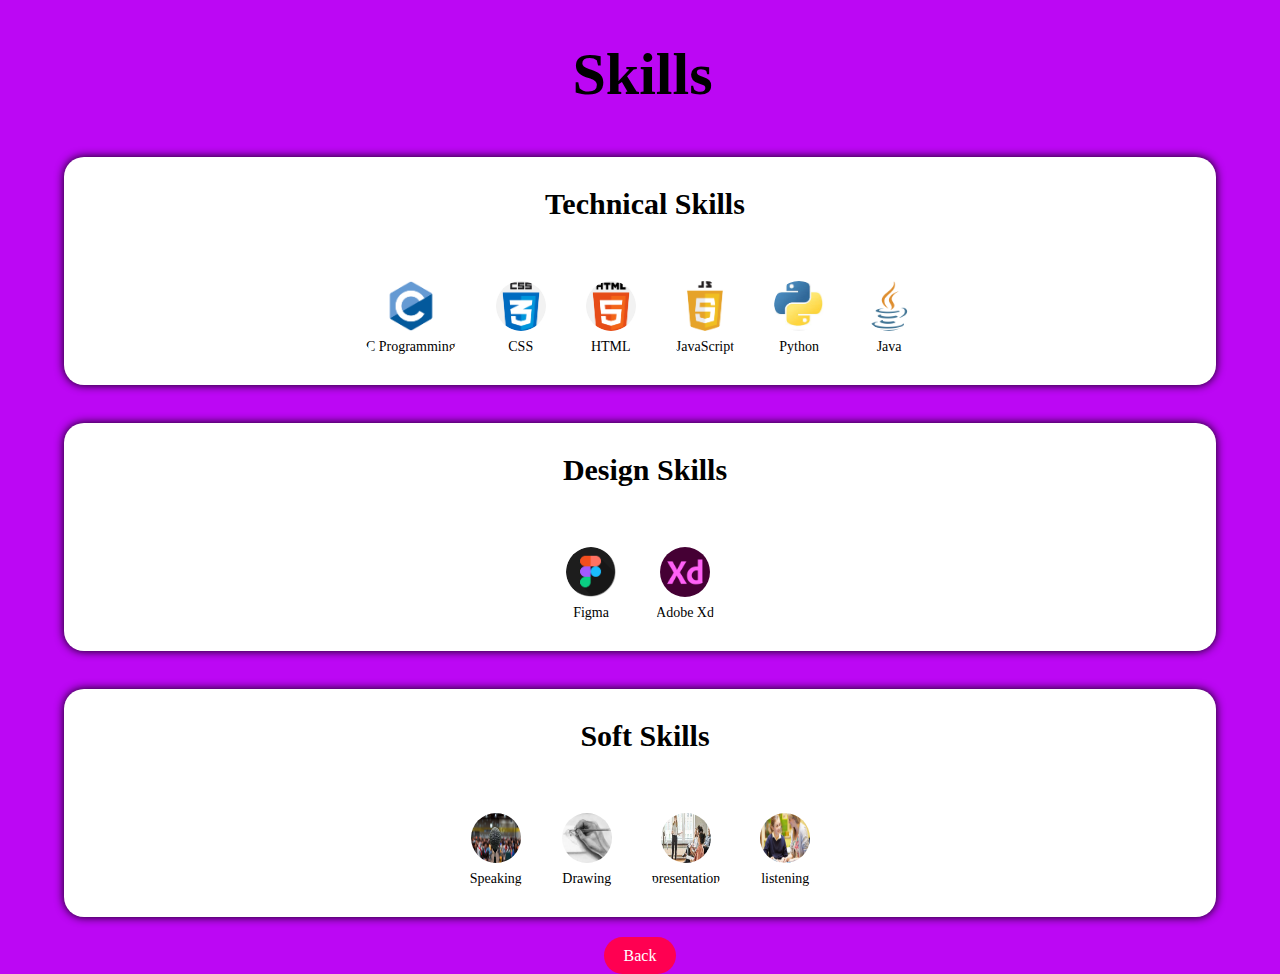
<file: skills.html>
<!DOCTYPE html>
<html lang="en">

<head>
    <meta charset="UTF-8">
    <meta name="viewport" content="width=device-width, initial-scale=1.0">
    <title>Document</title>
    <link rel="stylesheet" href="skills.css">
</head>

<body>
    <div class="p-div">
        <h1 class="heading">Skills</h1>
    </div>
    <div class="skills-div">
        <div class="skills">
            <div class="skills-header">
                <p>Technical Skills</p>
            </div>
            <div class="skill-icons">
                <div class="skill">
                    <img src="images/c.png" alt="C Programming">
                    <span class="label">C Programming</span>
                </div>
                <div class="skill">
                    <img src="images/css.png" alt="CSS">
                    <span class="label">CSS</span>
                </div>
                <div class="skill">
                    <img src="images/html.png" alt="HTML">
                    <span class="label">HTML</span>
                </div>
                <div class="skill">
                    <img src="images/js.png" alt="JavaScript">
                    <span class="label">JavaScript</span>
                </div>
                <div class="skill">
                    <img src="images/python.jpg" alt="Python">
                    <span class="label">Python</span>
                </div>
                <div class="skill">
                    <img src="images/java.png" alt="Java">
                    <span class="label">Java</span>
                </div>
            </div>
        </div>


        <div class="skills">
            <div class="skills-header">
                <p>Design Skills</p>
            </div>
            <div class="skill-icons">
                <div class="skill">
                    <img src="images/figma.png" alt="C Programming">
                    <span class="label">Figma</span>
                </div>
                <div class="skill">
                    <img src="images/xd.png" alt="CSS">
                    <span class="label">Adobe Xd</span>
                </div>
            </div>
        </div>


        <div class="skills">
            <div class="skills-header">
                <p>Soft Skills</p>
            </div>
            <div class="skill-icons">
                <div class="skill">
                    <img src="images/speaking.jpg" alt="C Programming">
                    <span class="label">Speaking</span>
                </div>
                <div class="skill">
                    <img src="images/drawing.jpg" alt="CSS">
                    <span class="label">Drawing</span>
                </div>
                <div class="skill">
                    <img src="images/presentation.jpg" alt="HTML">
                    <span class="label">presentation</span>
                </div>
                <div class="skill">
                    <img src="images/listening.jpg" alt="JavaScript">
                    <span class="label">listening</span>
                </div>
            </div>
        </div>
        <div id="buttons-container">
            <a href="index.html" class="btn btnskill">Back</a>
        </div>
    </div>
</body>

</html>
</file>
<file: skills.css>
body {
    height: 100%;
    width: 100%;
    background-color: rgb(188, 7, 244);
    color:black;
    margin: 0;
}

.heading {
    font-size: 60px;
    align-items: left;
    margin-left: 5px;
}

.p-div {
    display: flex;
    align-items: center;
    justify-content: center;
}

.skills-div {
    display: flex;
    align-items: center;
    justify-content: center;
    flex-direction: column;
}

.skills {
    display: flex;
    flex-direction: column;
    align-items: center;
    width: 90vw;
    background-color: #fff;
    margin: 8px;
    border-radius: 20px;
    box-shadow: 0px 0px 10px 0px #000;
    margin-bottom: 30px;
}

.skills-header {
    font-size: 30px;
    font-weight: bold;
    margin-left: 10px;
}

.skill-icons {
    display: flex;
    justify-content: center;
    gap: 20px;
    padding: 20px;
}

.skill {
    display: flex;
    flex-direction: column;
    align-items: center;
    border-radius: 50%;
    overflow: hidden;
    cursor: pointer;
    transition: transform 0.2s ease-in-out, box-shadow 0.2s ease-in-out;
    background-color: #fff; 
    padding: 10px; 
}

.skill img {
    width: 50px; 
    height: 50px; 
    border-radius: 50%;
}

.skill:hover {
    transform: scale(1.1); 
    box-shadow: 0px 0px 20px 0px #000; 
}

.skill:hover .label {
    display: none;
}

.label {
    margin-top: 8px;
    text-align: center;
    font-size: 14px;
}
.btn.btnskill {
    background: #ff0051;
    padding: 10px 20px; /* Adjust padding as needed */
    border-radius: 20px;
    text-decoration: none;
    color: #fff;
    transition: background 0.5s;
    margin-bottom: auto;
}

.btn.btnskill:hover {
    background: pink;
}
</file>
